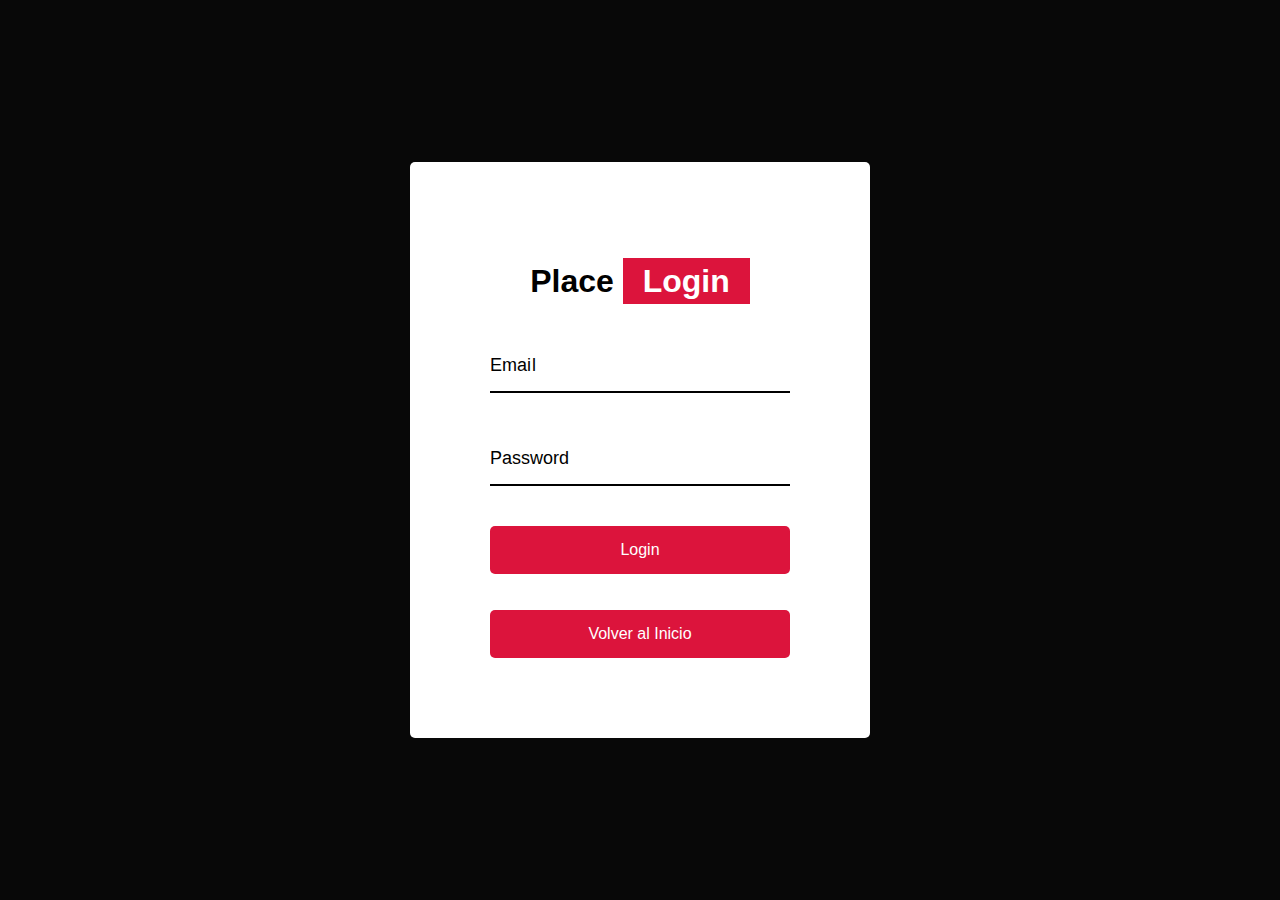
<file: templates/login.html>
<html lang="en">

<head>
    <meta charset="UTF-8" />
    <meta http-equiv="X-UA-Compatible" content="IE=edge" />
    <meta name="viewport" content="width=device-width, initial-scale=1.0" />
    <title>Form Wave</title>
    <link rel="stylesheet" href="../static/css/login.css">
</head>

<body>
    <main class="container">
        <h1>Place <span class="special">Login</span></h1>
        <form>
            <section class="form-control">
                <input type="text" required />
                <label>Email</label>
            </section>
            <section class="form-control">
                <input type="password" required />
                <label>Password</label>
            </section>
            <button class="btn">Login</button>
        </form>
        <!-- Enlace para volver al index -->
    <a href="../index.html" class="btn return-btn">Volver al Inicio</a>

    </main>

    <script src="../static/js/login.js"></script>
</body>

</html>
</file>
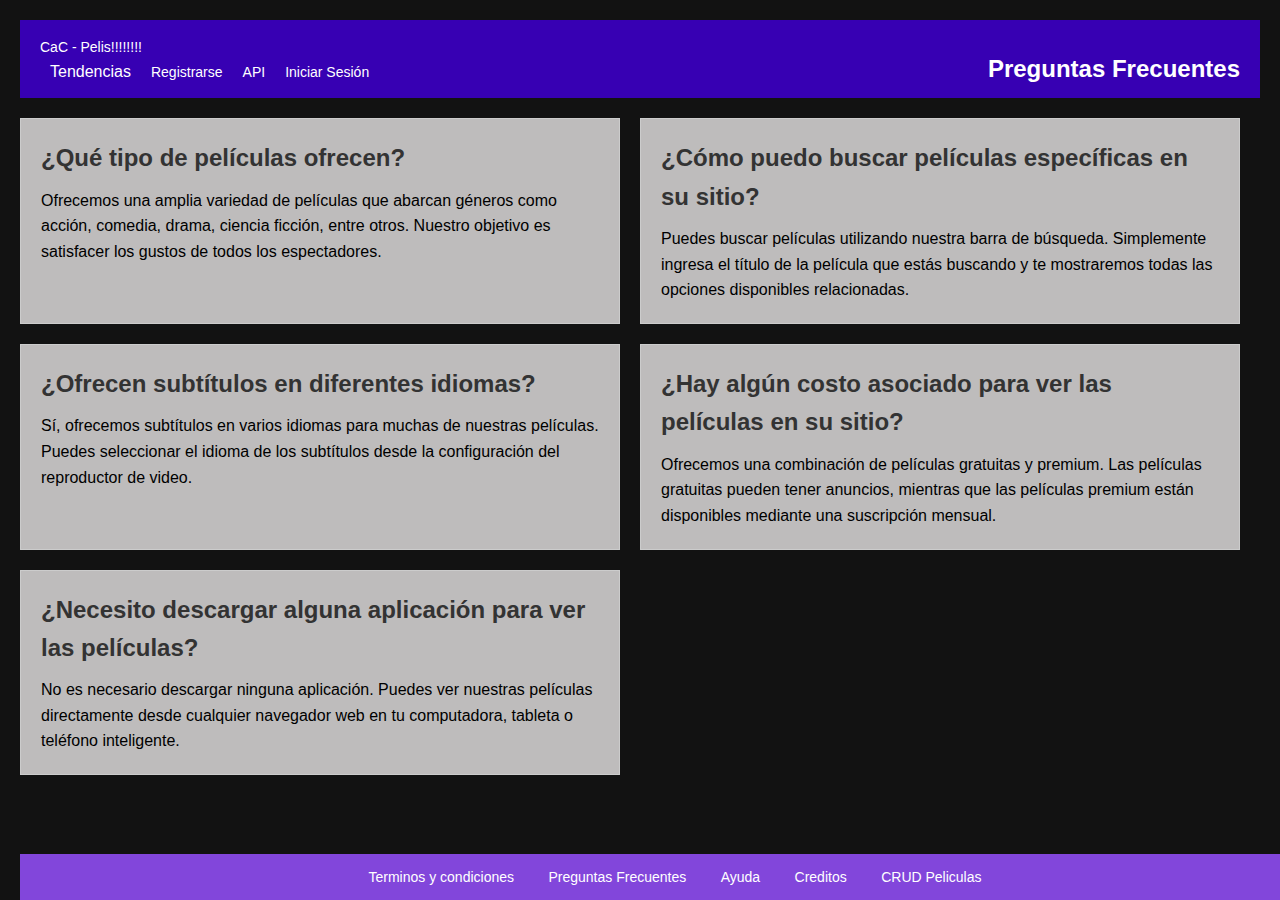
<file: templates/pregfrecuentes.html>
<!DOCTYPE html>
<html lang="es">
<head>
    <meta charset="UTF-8">
    <meta name="viewport" content="width=device-width, initial-scale=1.0">
    <title>Créditos del Grupo</title>
    <link rel="stylesheet" href="../static/css/pregfrecuentes.css"> <!-- Enlaza tu archivo de estilos CSS -->
</head>
<body>
    <header>
        
        <nav>
            <!-- logo y nombre sitio -->
            <div id="logo">
                <a href="../index.html">
                    <!-- aqui icono de fontawesome -->
                    <i class="fa-solid fa-film fa-spin"></i>
                    <span class="logo-text"> 
                        CaC - Pelis!!!!!!!!
                    </span>
                </a>
            </div>    
            <!-- menu de acciones -->

            <ul>
                <li> Tendencias </li>
                <li>
                    <!-- ruta relativa a mi archivo actual -->
                    <a href="./templates/register.html">Registrarse</a>
                </li>
                <li>
                    <a 
                    href="https://developer.themoviedb.org/docs"
                    target="_blank"
                    title="Ir a la pagina que me dara las pelis para este hermoso frontend"
                    class="primer-clase"
                    >
                    API
                </a>
                </li>
                <!-- <li class="primer-clase">Iniciar sesion</li> -->
                <li id="usuario">
                    <a class="btn-primary" href="#">
                        <!-- aqui icono de fontawesome -->
                        <i class="fas fa-sign-in-alt"></i>
                        <span class="login-text">
                            Iniciar Sesión
                        </span>    
                    </a> 
                </li>
            </ul>
        </nav>
        
        <section id="preguntasfrec">
            <h2>Preguntas Frecuentes</h2>
        </section>
    </header>
    <main>
        
        <section class="preguntas">
            <h2>¿Qué tipo de películas ofrecen?</h2>
            <p>Ofrecemos una amplia variedad de películas que abarcan géneros como acción, 
                comedia, drama, ciencia ficción, entre otros. Nuestro objetivo es satisfacer 
                los gustos de todos los espectadores.</p>
            
        </section>
        
        <section class="preguntas">
            <h2>¿Cómo puedo buscar películas específicas en su sitio? </h2>
            <p>Puedes buscar películas utilizando nuestra barra de búsqueda. Simplemente ingresa el título de la película 
                que estás buscando y te mostraremos todas las opciones disponibles relacionadas.</p>
        </section>
        <section class="preguntas">
            <h2>¿Ofrecen subtítulos en diferentes idiomas? </h2>
            <p>Sí, ofrecemos subtítulos en varios idiomas para muchas de nuestras películas. 
                Puedes seleccionar el idioma de los subtítulos desde la configuración del reproductor de video.</p>
        </section>
        <section class="preguntas">
            <h2>¿Hay algún costo asociado para ver las películas en su sitio? </h2>
            <p>Ofrecemos una combinación de películas gratuitas y premium. Las películas gratuitas pueden tener anuncios, 
                mientras que las películas premium están disponibles mediante una suscripción mensual.</p>
        </section>
        <section class="preguntas">
            <h2>¿Necesito descargar alguna aplicación para ver las películas? </h2>
            <p>No es necesario descargar ninguna aplicación. Puedes ver nuestras películas 
                directamente desde cualquier navegador web en tu computadora, tableta o teléfono inteligente.</p>
        </section>
        
        <!-- Añade más secciones según los integrantes -->

    </main>
    <footer>
        <a href="#">Terminos y condiciones</a>
        <a href="./pregfrecuentes.html">Preguntas Frecuentes</a>
        <a href="#">Ayuda</a>
        <a href="./creditos.html">Creditos</a>
        <a href="./crud-movies.html">CRUD Peliculas</a>
    </footer>
</body>
</html>
</file>
<file: static/css/login.css>
* {
    box-sizing: border-box;
}

body {
    background-color: rgb(8, 8, 8);
    color: #000;
    display: flex;
    flex-direction: column;
    justify-content: center;
    align-items: center;
    height: 100vh;
    margin: 0;
    font-family: sans-serif;
}

.container {
    background: white;
    padding: 5rem;
    border-radius: 5px;
}

.container h1 {
    text-align: center;
    margin-bottom: 40px;
}

.special {
    background: crimson;
    padding: 5px 20px;
    color: #fff;
}

.form-control {
    position: relative;
    margin: 20px 0 40px;
    width: 300px;
}

.form-control input {
    background: transparent;
    border: 0;
    border-bottom: 2px solid black;
    display: block;
    width: 100%;
    padding: 15px 0;
    font-size: 18px;
    color: #000;
}

.form-control input:focus,
.form-control input:valid {
    outline: 0;
    border-bottom-color: crimson;
}

.btn {
    cursor: pointer;
    display: inline-block;
    width: 100%;
    background: crimson;
    padding: 15px;
    font-family: inherit;
    font-size: 16px;
    border: 0;
    border-radius: 5px;
    color: #fff;
}

.btn:focus {
    outline: 0;
}

.btn:active {
    transform: scale(0.98);
}

.form-control label {
    position: absolute;
    top: 15px;
    left: 0;
    pointer-events: none;
}

/* JavaScript */
.form-control label span {
    display: inline-block;
    font-size: 18px;
    min-width: 5px;
    transition: 0.3s cubic-bezier(0.68, -0.55, 0.265, 1.55);
}

.form-control input:focus+label span,
.form-control input:valid+label span {
    color: crimson;
    transform: translateY(-30px);
}

.return-btn {
    margin-top: 20px;
    text-align: center;
    width: 100%;
    display: inline-block;
    text-decoration: none;
}
</file>
<file: static/css/pregfrecuentes.css>
* {
    margin: 0;
    padding: 0;
    box-sizing: border-box;
}


body {
    font-family: Arial, sans-serif;
    line-height: 1.6;
    background-color: #121212;
    margin: 20px;
}

header {
    background-color: #3700b3;
    color: #fff;
    text-align: left;
    padding: 10px 20px;
    display: flex; 
    justify-content: space-between; 
    align-items: center; 
  }
  
  
  
  header nav ul {
    list-style: none; 
    margin: 0; 
    padding: 0; 
    display: flex; 
  }
  
  header nav ul li {
    padding: 0 10px; 
  }
  
  header a {
    color: white;
    cursor: pointer;
    font-size: 14px;
    text-decoration: none;
  }
  
  header a:hover {
    text-decoration: underline;
    color: var(--secondary-color);
  }
  
main {
    margin-top: 20px;
    display: flex;
    flex-wrap: wrap;
    gap: 20px;
}

.preguntas {
    background-color: #bebcbc;
    border: 1px solid #ccc;
    padding: 20px;
    width: calc(50% - 20px); 
}

.preguntas h2 {
    margin-bottom: 10px;
    color: #333;
}
#preguntasfrec {
    margin-top: 20px; 
    text-align: center; 
  }
  footer {
    text-align: center;
    padding: 10px 0;
    background-color: #8246db;
    color: #fff;
    position: fixed;
    bottom: 0;
    width: 100%;
}

footer a {
    color: white;
    cursor: pointer;
    font-size: 14px;
    padding-left: 30px;
    text-decoration: none;
}

footer a:hover {
    text-decoration: underline;
    color: var(--secondary-color);
}
</file>
